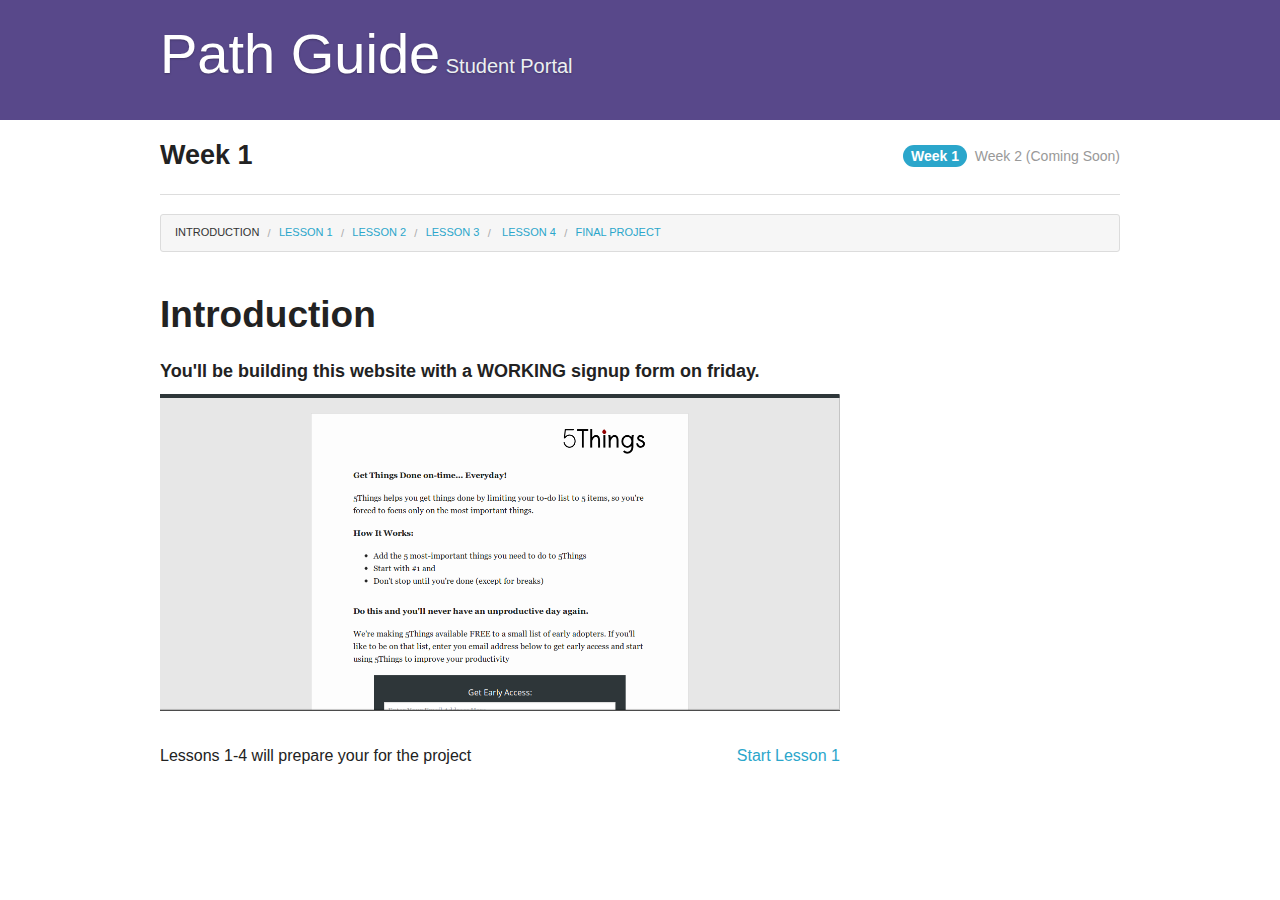
<file: public/index.html>
<!DOCTYPE html>
<!--[if IE 8]> 				 <html class="no-js lt-ie9" lang="en" > <![endif]-->
<!--[if gt IE 8]><!--> <html class="no-js" lang="en" > <!--<![endif]-->

<head>
	<meta charset="utf-8">
  <meta name="viewport" content="width=device-width">
  <title>Student portal</title>

  
  <link rel="stylesheet" href="css/foundation.css">
  <link rel="stylesheet" type="text/css" href="css/custom.css">

  <script src="js/vendor/custom.modernizr.js"></script>

</head>
<body>
<div class="header" >
<div class="heading" >

	<div class="logo" ><h1>Path Guide</h1><p> Student Portal</p></div>
	<div class="login">
          <ul>
              <!--<li><a class="whitered" href="#work">Sign Out</a></li>-->
          </ul>
          </div>

</div>
</div>

<div class="navv" >
		<h3>Week 1</h3>
	<div class="nav2">	<dl class="sub-nav">
  <dt></dt>
  <dd class="active"><a href="#">Week 1</a></dd>
  <dd class=""><a href="#">Week 2 (Coming Soon)</a></dd>

</dl></div>
<hr />
<ul class="breadcrumbs">
  <li class="current"><a  href="#">Introduction</a></li>
  <li ><a  href="/lesson1">Lesson 1</a></li>
  <li ><a href="/lesson2">Lesson 2</a></li>
  <li ><a href="/lesson3">Lesson 3</a></li>
  <li > <a href="/lesson4">Lesson 4</a></li>
  <li ><a href="/finalproject">Final Project</a></li>
</ul>

</div>

<div class="container">

	
		
	
	<div class="main-body">
	<h2 class="">Introduction</h2>
	<h5 class="">You'll be building this website with a WORKING signup form on friday.</h5>
	
	<img src="img/5t.png">
	<br /><br /><br />
	<p class="">Lessons 1-4 will prepare your for the project <span class="floatright"><a href="/lesson1">Start Lesson 1</a></span></p>
	<p></p>
		
	</div>


	
</div>



  <script>
  document.write('<script src=' +
  ('__proto__' in {} ? 'js/vendor/zepto' : 'js/vendor/jquery') +
  '.js><\/script>')
  </script>
  
  <script src="js/foundation.min.js"></script>
  <!--
  
  <script src="js/foundation/foundation.js"></script>
  
  <script src="js/foundation/foundation.alerts.js"></script>
  
  <script src="js/foundation/foundation.clearing.js"></script>
  
  <script src="js/foundation/foundation.cookie.js"></script>
  
  <script src="js/foundation/foundation.dropdown.js"></script>
  
  <script src="js/foundation/foundation.forms.js"></script>
  
  <script src="js/foundation/foundation.joyride.js"></script>
  
  <script src="js/foundation/foundation.magellan.js"></script>
  
  <script src="js/foundation/foundation.orbit.js"></script>
  
  <script src="js/foundation/foundation.reveal.js"></script>
  
  <script src="js/foundation/foundation.section.js"></script>
  
  <script src="js/foundation/foundation.tooltips.js"></script>
  
  <script src="js/foundation/foundation.topbar.js"></script>
  
  <script src="js/foundation/foundation.interchange.js"></script>
  
  <script src="js/foundation/foundation.placeholder.js"></script>
  
  <script src="js/foundation/foundation.abide.js"></script>
  
  -->
  
  <script>
    $(document).foundation();
  </script>
</body>
</html>
</file>
<file: public/css/custom.css>
.header{
	min-height: 120px;
	background-color: #58488a;
	margin: 0;
	padding: 0;


}

.heading{
	width: 980px;
	margin: 0 auto;
	padding-top: 15px;
	padding-left: 10px;
	padding-right: 10px;
}
pre{
	border-radius: 5px;
}
.logo{
	float: left;

	color: #ecf0f1;
}
.logo h1{
	display: inline;
	font-family: arial;
	color: white;
	font-size: 350%;
	text-shadow: 0 1px 2px rgba(0,0,0,0.25);
}

.logo p{
	display: inline;
	font-family: Arial;
	font-size: 20px;
	line-height: 22px;
		text-shadow: 0 1px 2px rgba(0,0,0,0.25);

}

.container{
	width: 980px;
	margin: 0 auto;
	padding-top: 10px;
	padding-left: 10px;
	padding-right: 10px;
}

.sidebar{
	max-width: 248px;
	float: right;
}

.main-body{
	max-width: 980px;
	margin: 0 auto;
	padding-right: 280px;
}


.nav{
	float: right;
}
.sd{
	max-width: 248px;
	margin-top: 30px;
	float: right;
}

.center{
	text-align: center;

}

.center-div{
	margin: 0 auto;
}



/*___________________navbar______________________________*/

.login{
	padding-top: 7px;
	float: right;
	margin-top: 13px;
}
.login ul {list-style-type: none; }
.login li {display: inline;}

.login a {
	padding: 6px 20px;
	color: #fff;
	border: solid 1px #fff;

	border-radius: 4px;
	font-family: 'Source Sans Pro', Arial, sans-serif;
	font-weight: 400;
	}

.login a:hover{
	background-color: #fff;
		border: solid 1px #fff ;
		color: #58488a;

}

.login a:active{
	background-color: #fff;
		border: solid 1px #fff ;
		color: #58488a;
}




.navv{
	width: 980px;
	margin: 0 auto;
	clear: both;
	display: block;
	padding: 0 10px;
}

.navv h3 {
	float: left;
	padding-bottom: 0;
	padding-top: 12px;
}
.nav2 {
	float: right;
	padding-top: 25px;
	padding-bottom: 0;

}

.nav2 dl{
	padding-bottom: 0;
}




/*____________floats___________________*/

.floatleft{
	float: left;
}
.floatright{
	float: right;
}


h1{
	font-size: 3em;
	font-weight: normal;
	font-family: "Helvetica Neue", Helvetica, Arial, sans-serif;
}
</file>
